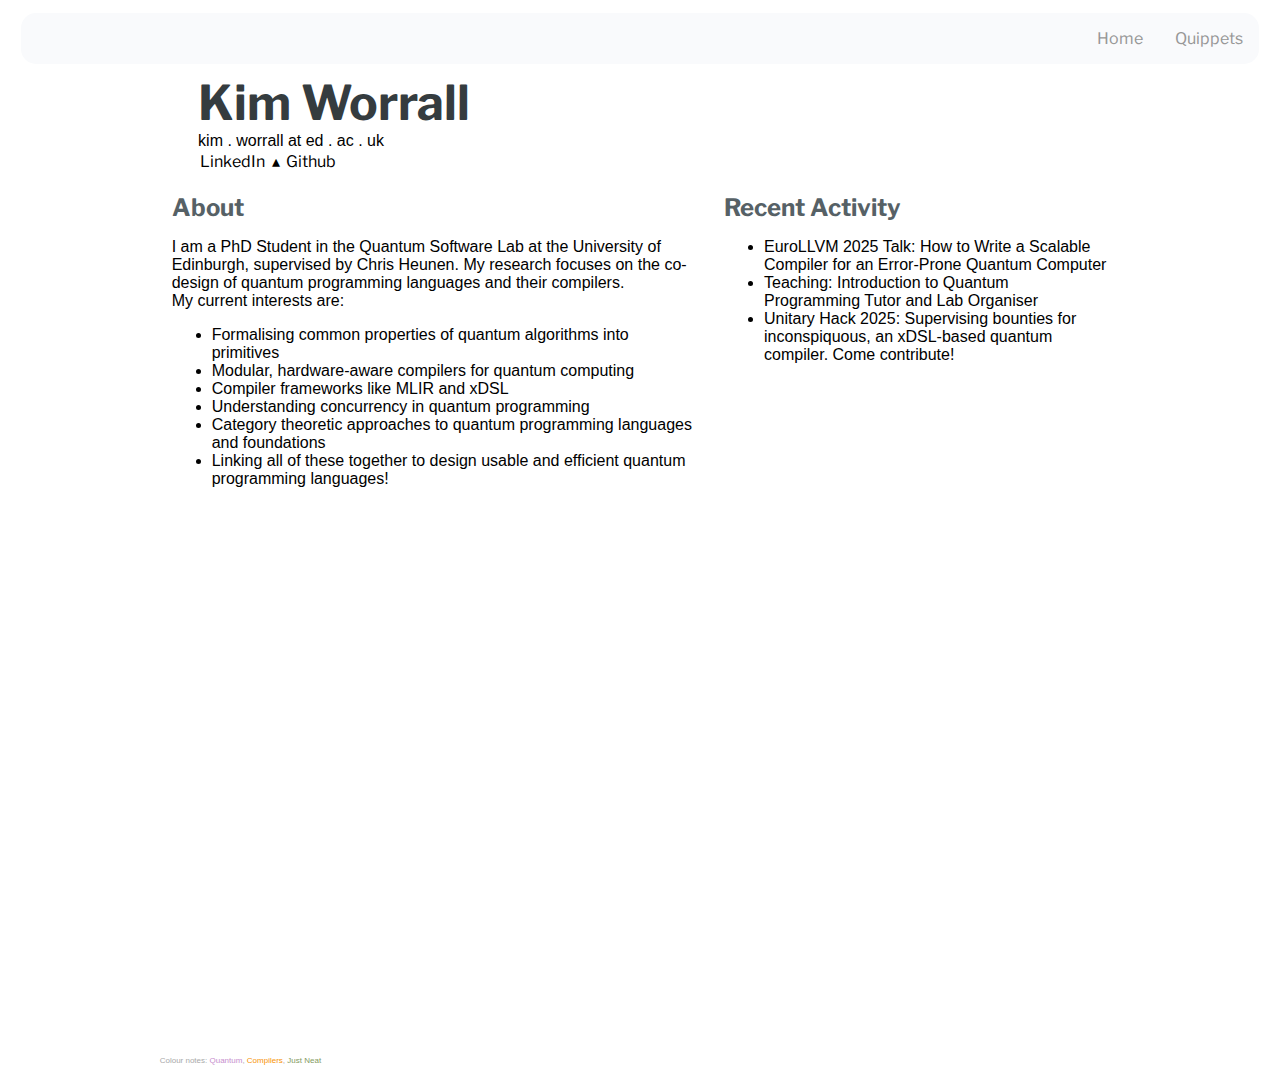
<file: index.html>
<!DOCTYPE html>
<html lang="en">
<head>
  <title>Kim Worrall</title>
  <meta charset="utf-8">
  <meta name="viewport" content="width=device-width, initial-scale=1">
  <!-- <link rel="stylesheet" href="https://maxcdn.bootstrapcdn.com/bootstrap/3.4.1/css/bootstrap.min.css"> -->
  <link rel="stylesheet" href="css/general.css">
  <link rel="stylesheet" href="css/navigation.css">
  <script src="https://ajax.googleapis.com/ajax/libs/jquery/3.7.1/jquery.min.js"></script>
  <script src="https://maxcdn.bootstrapcdn.com/bootstrap/3.4.1/js/bootstrap.min.js"></script>

</head>
<body>


<!--
<nav class="navbar navbar-inverse">
  <div class="container-fluid">
    <div class="navbar-header">
      <button type="button" class="navbar-toggle" data-toggle="collapse" data-target="#myNavbar">
        <span class="icon-bar"></span>
        <span class="icon-bar"></span>                      
      </button>
      <a class="navbar-brand" href="#"></a>
    </div>
    <div class="collapse navbar-collapse" id="myNavbar">
      <ul class="nav navbar-nav">
        <li class="active"><a href="#">Home</a></li>
        <li><a href="funfacts/quippets.html">Quippets</a></li>
      </ul>
    </div>
  </div>
</nav>
-->


<ul class="navigation">
  <li><a href="">Home</a></li>
  <li><a href="funfacts/quippets.html">Quippets</a></li>
</ul>

<div class="flex-wrapper-head">
  <div class="top" style="text-align: left;">
  <div style="display: inline-block; text-align: left;">
  <h1>Kim Worrall</h1>
  kim . worrall at ed . ac . uk<br />
  <a href="https://www.linkedin.com/in/kim-worrall-954b11172" class="off">LinkedIn</a> &#9652; <a href="https://github.com/kimworrall" class="off">Github</a>
  </div>
</div>
</div>

<div class="flex-wrapper">

<div class="flex-wrapper-body">
<div id="body1" style="text-align: left;">
    <h2>About</h2>
    <p>
    I am a PhD Student in the <a href="https://www.quantumsoftwarelab.com/">Quantum Software Lab</a> at the University of Edinburgh, supervised by <a href="https://homepages.inf.ed.ac.uk/cheunen/group.html">Chris Heunen</a>. 
    My research focuses on the co-design of quantum programming languages and their compilers. <br />
      My current interests are:
    <ul>
      <li>Formalising common properties of quantum algorithms into primitives</li>
      <li>Modular, hardware-aware compilers for quantum computing</li>
      <li>Compiler frameworks like MLIR and xDSL</li>
      <li>Understanding concurrency in quantum programming</li>
      <li>Category theoretic approaches to quantum programming languages and foundations</li>
      <li>Linking all of these together to design usable and efficient quantum programming languages!</li>
    </ul>
    </p>
</div>
<div id="compilers">
  <h2>
  Recent Activity
  </h2>
  <p>
    <ul>
      <li>EuroLLVM 2025 Talk: How to Write a Scalable Compiler for an Error-Prone Quantum Computer</li>
      <li>Teaching: Introduction to Quantum Programming Tutor and Lab Organiser</li>
      <li>Unitary Hack 2025: Supervising bounties for <a href = "https://github.com/xdslproject/inconspiquous"> inconspiquous</a>, an xDSL-based quantum compiler. Come contribute!</li>
    </ul>
  </p>
</div>

</div> 
  


<!-- 

<div class="container">
  <div class="row">
    <div class="col-sm-4">
      <h2>About Me</h2>
      <h5>Photo of me:</h5>
      <div class="fakeimg">Fake Image</div>
      <p>Some text about me in culpa qui officia deserunt mollit anim..</p>
      <h3>Some Links</h3>
      <p>Lorem ipsum dolor sit ame.</p>
      <ul class="nav nav-pills nav-stacked">
        <li class="active"><a href="#">Link 1</a></li>
        <li><a href="#">Link 2</a></li>
        <li><a href="#">Link 3</a></li>
      </ul>
      <hr class="hidden-sm hidden-md hidden-lg">
    </div>
    <div class="col-sm-8">
      <h2>TITLE HEADING</h2>
      <h5>Title description, Dec 7, 2017</h5>
      <div class="fakeimg">Fake Image</div>
      <p>Some text..</p>
      <p>Sunt in culpa qui officia deserunt mollit anim id est laborum consectetur adipiscing elit, sed do eiusmod tempor incididunt ut labore et dolore magna aliqua. Ut enim ad minim veniam, quis nostrud exercitation ullamco.</p>
      <br>
      <h2>TITLE HEADING</h2>
      <h5>Title description, Sep 2, 2017</h5>
      <div class="fakeimg">Fake Image</div>
      <p>Some text..</p>
      <p>Sunt in culpa qui officia deserunt mollit anim id est laborum consectetur adipiscing elit, sed do eiusmod tempor incididunt ut labore et dolore magna aliqua. Ut enim ad minim veniam, quis nostrud exercitation ullamco.</p>
    </div>
  </div>
</div>

<div class="jumbotron text-center" style="margin-bottom:0">
  <p>Footer</p>
</div>
-->

 <div class = "footer">
  <p>Colour notes: <span class="quantum"> Quantum</span>, <span class="compilers"> Compilers</span>, <span class="neat"> Just Neat</span></p>
</footer> 
</div>
</body>
</html>
</file>
<file: css/general.css>
@import url('https://fonts.googleapis.com/css2?family=Libre+Franklin:ital,wght@0,100..900;1,100..900&family=Roboto:ital,wght@0,100..900;1,100..900&display=swap');
@import url('https://fonts.googleapis.com/css2?family=Libre+Baskerville:ital,wght@0,400;0,700;1,400&family=Libre+Franklin:ital,wght@0,100..900;1,100..900&family=Roboto:ital,wght@0,100..900;1,100..900&display=swap');
#wipimage {
    width: 400px;
    background-image: url("../images/wip.png");
    height: 105px;
    background-color: purple;
    background-position: center;
  }

.quantum {
    color: #c78ece;
  }
.compilers {
  color: rgb(247, 147, 6);
}

#compilers {
  font-family:  'PT Sans', Verdana, sans-serif;
  max-width: 40%;
}

#compilers a {
  text-decoration: none;
  color:black;
  
  position: relative;
  padding: 3px;
  margin: -3px;
  
  &, &:before {
      transition: all 0.3s;
  }
  
  &:before {
    content: '';
    display: block;
    border-radius: 10px;
    position: absolute;
    top: 15%;
    right: 0;
    width: 0%;
    height: 75%;
    background:  rgb(247, 147, 6);
    transition: width 0.3s;
    z-index: -1;
  }
  
  &:hover {
    color: rgb(255, 255, 255);
    
    &:before {
      width: 100%;
      right: auto;
      left: 0;
    }
  }
}

.neat {
  color: rgb(131, 154, 96);
}

h1 {
font-size: 300%;
font-family:  'Libre Franklin', Verdana, sans-serif;
color: rgb(53, 60, 63);
margin-top: 10px;
margin-bottom: 0;
}

h2 {
font-family:  'Libre Franklin', Verdana, sans-serif;
color: rgb(86, 97, 102);
margin-bottom: 0;
}

p {
font-family:  'PT Sans', Verdana, sans-serif;
}

.off {
  color: black;
  background-color: white;
  border: 2px solid rgb(255, 255, 255);
  text-align: center;
  font-family:  'Libre Franklin', Verdana, sans-serif;
  text-decoration: none;
  display: inline-block;
  font-size: 16px;
}
.off:hover {
    color: rgb(29, 36, 122);
    border-bottom: 2px solid rgb(196, 196, 196);
    &:before {
      width: 100%;
      right: auto;
      left: 0;
    }
  }

#body1 {
  font-family:  'PT Sans', Verdana, sans-serif;
  max-width: 55%;
}

#body1 a {
  text-decoration: none;
  color:black;
  
  position: relative;
  padding: 3px;
  margin: -3px;
  
  &, &:before {
      transition: all 0.3s;
  }
  
  &:before {
    content: '';
    display: block;
    border-radius: 10px;
    position: absolute;
    top: 15%;
    right: 0;
    width: 0%;
    height: 75%;
    background:  #c78ecec2;
    transition: width 0.3s;
    z-index: -1;
  }
  
  &:hover {
    color: rgb(255, 255, 255);
    
    &:before {
      width: 100%;
      right: auto;
      left: 0;
    }
  }
}

.flex-wrapper {
  display: flex;
  margin: 0% 12%;
  min-height: 100vh;
  flex-direction: column;
  justify-content: space-between;
}

.flex-wrapper-head {
  display: flex;
  margin: 0% 12%;
  flex-direction: column;
  justify-content: space-between;
}

.top {
  font-family:  'PT Sans', Verdana, sans-serif;
  display: flex;
  margin: 0% 4%;
}

.footer {
  color:darkgray;
  font-size: 8px;
}

.flex-wrapper-body {
  display: flex;
  flex-direction: row;
  justify-content: space-around;
}
</file>
<file: css/navigation.css>
.navigation {
  display: flex;
  flex-flow: row wrap;
  justify-content: flex-end;
  
  list-style: none;
  border-radius: 15px;
  margin: 1% 1% 0%;
  background: rgb(249, 250, 252);
}

.navigation a {
  font-family:  'Libre Franklin', Verdana, sans-serif;
  text-decoration: none;
  display: block;
  padding: 1em;
  color: rgb(151, 151, 151);
}

.navigation a:hover {
  border-radius: 14px;
  background: #c78eceb8;
  color: white;
}

@media all and (max-width: 600px) {
  .navigation {
    justify-content: space-around;
  }
}

@media all and (max-width: 400px) {
  .navigation {
    flex-flow: column wrap;
    padding: 0;
  }
  .navigation a { 
    text-align: center; 
    padding: 10px;
    border-top: 1px solid rgba(255, 255, 255,0.3); 
    border-bottom: 1px solid rgba(0, 0, 0, 0.1); 
  }
  .navigation li:last-of-type a {
    border-bottom: none;
  }
}
</file>
